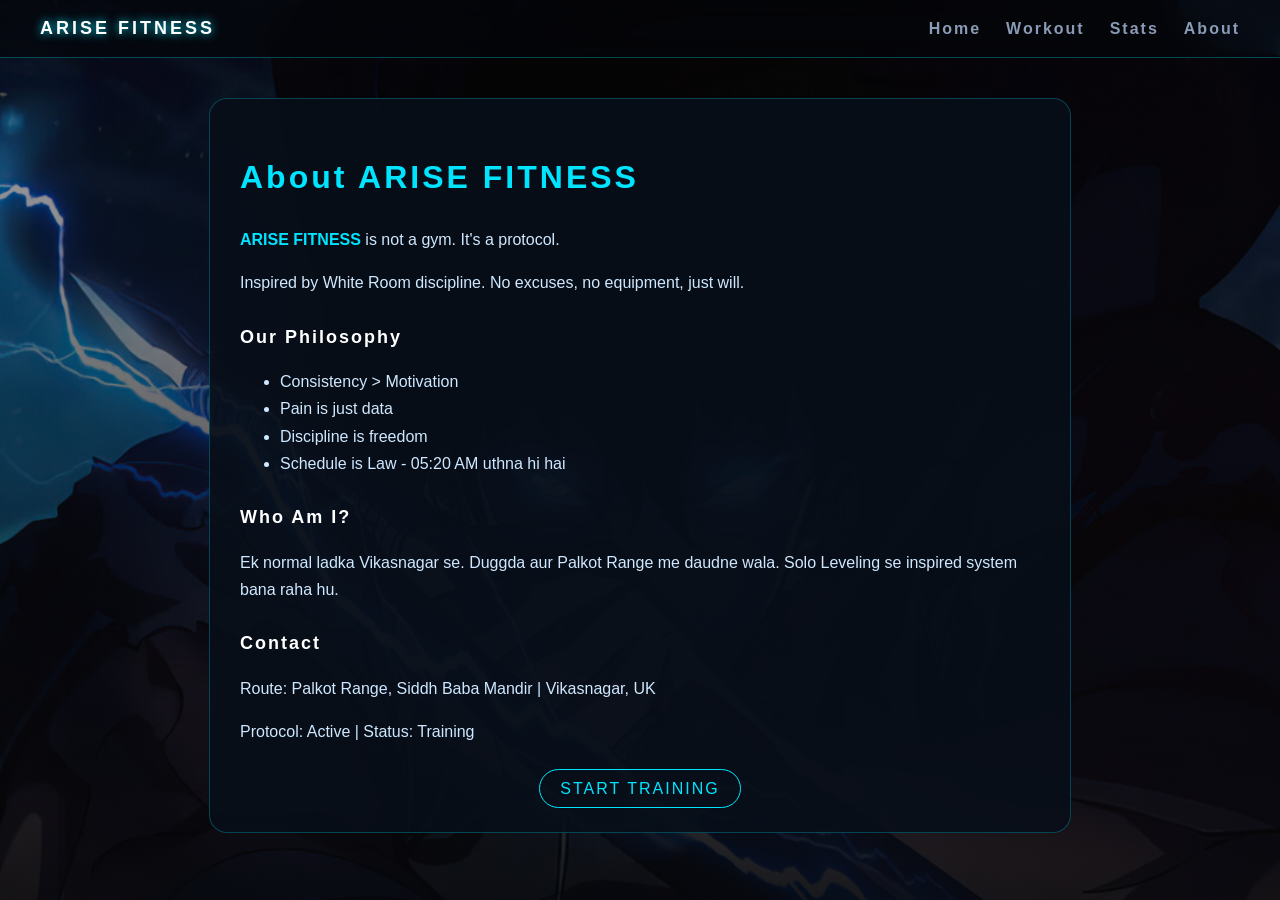
<file: about.html>
<!DOCTYPE html>
<html>
<head>
  <link rel="manifest" href="manifest.json">
<meta name="theme-color" content="#00e5ff">
  <title>About - ARISE FITNESS</title>
  <meta name="viewport" content="width=device-width, initial-scale=1.0">
  <link rel="stylesheet" href="style.css">
  <link rel="manifest" href="manifest.json">
  <meta name="theme-color" content="#00e5ff">
  <style>
    .about-box{max-width:800px;margin:40px auto;padding:30px;background:rgba(8,15,25,0.9);border:1px solid rgba(0,229,255,0.25);border-radius:18px;color:#cfe8ff;line-height:1.7;}
    .about-box h1{color:#00e5ff;letter-spacing:3px;}
    .about-box h2{color:#fff;margin-top:25px;letter-spacing:2px;font-size:18px;}
    .about-box b{color:#00e5ff;}
  </style>
</head>
<body>
<nav>
  <div class="logo">ARISE FITNESS</div>
  <div><a href="index.html">Home</a><a href="workout.html">Workout</a><a href="stats.html">Stats</a><a href="about.html">About</a></div>
</nav>

<div class="about-box">
<h1>About ARISE FITNESS</h1>
<p><b>ARISE FITNESS</b> is not a gym. It's a protocol.</p>
<p>Inspired by White Room discipline. No excuses, no equipment, just will.</p>

<h2>Our Philosophy</h2>
<ul>
  <li>Consistency > Motivation</li>
  <li>Pain is just data</li>
  <li>Discipline is freedom</li>
  <li>Schedule is Law - 05:20 AM uthna hi hai</li>
</ul>

<h2>Who Am I?</h2>
<p>Ek normal ladka Vikasnagar se. Duggda aur Palkot Range me daudne wala. Solo Leveling se inspired system bana raha hu.</p>

<h2>Contact</h2>
<p>Route: Palkot Range, Siddh Baba Mandir | Vikasnagar, UK</p>
<p>Protocol: Active | Status: Training</p>

<div style="margin-top:30px;text-align:center;">
  <a href="workout.html" style="border:1px solid #00e5ff;color:#00e5ff;padding:10px 20px;border-radius:20px;text-decoration:none;letter-spacing:2px;">START TRAINING</a>
</div>
</div>

</body>
</html>
</file>
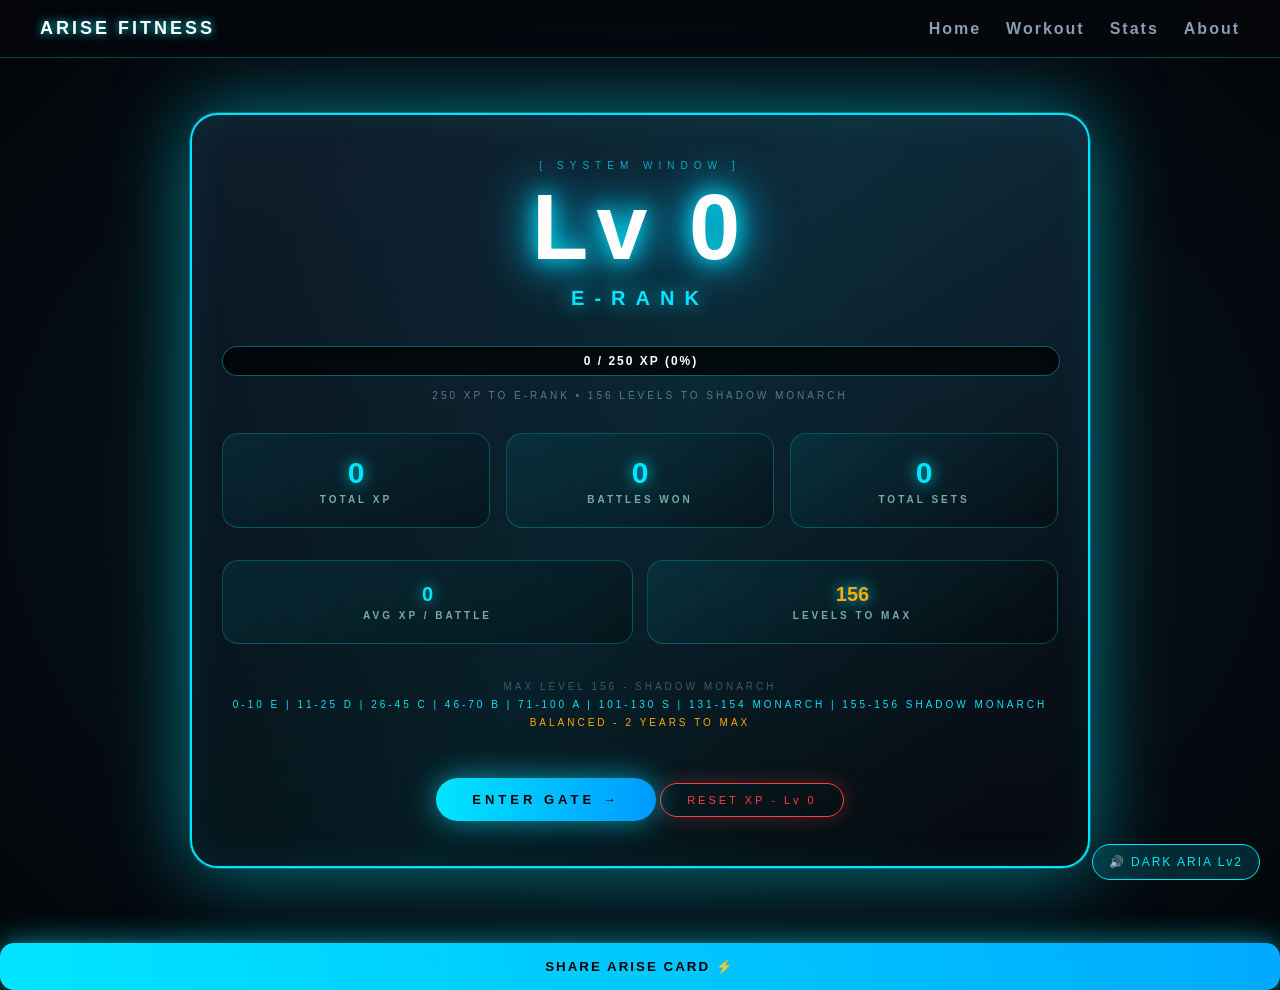
<file: stats.html>
<!DOCTYPE html>
<html>
<head>
<link rel="manifest" href="manifest.json">
<meta name="theme-color" content="#00e5ff">
<title>Stats - SHADOW MONARCH</title>
<meta name="viewport" content="width=device-width, initial-scale=0.80, maximum-scale=1.5">
<link rel="stylesheet" href="style.css">
<style>
html,body{overflow-x:hidden; width:100%;}
@media(max-width:600px){
  nav{padding:10px 12px!important;}
  nav.logo{font-size:16px!important; letter-spacing:2px!important;}
  nav div a{font-size:11px!important; margin-left:8px!important;}
.stats-wrap{margin:20px auto!important; padding:10px!important;}
.level-card{padding:25px 15px!important; border-radius:20px!important;}
.level-num{font-size:52px!important; letter-spacing:4px!important;}
.arise-anime{font-size:60px!important; letter-spacing:10px!important;}
.lvl-anime b{font-size:60px!important;}
}
#music-btn{position:fixed;bottom:20px;right:20px;z-index:99999;background:rgba(0,229,255,0.15);border:1px solid #00e5ff;color:#00e5ff;padding:10px 16px;border-radius:30px;font-size:12px;letter-spacing:2px;cursor:pointer;backdrop-filter:blur(10px);}
body{background:radial-gradient(ellipse at center, #0a1a24 0%, #020508 100%); min-height:100vh;}
.stats-wrap{max-width:900px;margin:40px auto;padding:15px;}
.level-card{background:linear-gradient(180deg, rgba(15,30,45,0.95) 0%, rgba(5,10,15,0.98) 100%);border:2px solid #00e5ff; border-radius:28px; padding:45px 30px; text-align:center;box-shadow:0 0 80px rgba(0,229,255,0.5), inset 0 0 40px rgba(0,229,255,0.08), 0 0 0 1px rgba(0,229,255,0.3);position:relative; overflow:hidden;}
.level-card::before{content:""; position:absolute; top:-50%; left:-50%; width:200%; height:200%;background:linear-gradient(120deg, transparent 30%, rgba(0,229,255,0.08) 50%, transparent 70%);animation:shine 4s infinite;}
@keyframes shine{0%{transform:translateX(-100%) rotate(20deg);}100%{transform:translateX(100%) rotate(20deg);}}
.level-num{font-size:92px;font-weight:900;color:#fff;text-shadow:0 0 20px #00e5ff, 0 0 40px #00e5ff, 0 0 60px #00aaff;letter-spacing:8px;line-height:1;position:relative;z-index:1;}
.rank{color:#00e5ff;letter-spacing:10px;font-size:20px;font-weight:900;margin-top:14px;text-shadow:0 0 20px #00e5ff;position:relative;z-index:1;}
.rank.monarch{color:#ffaa00;text-shadow:0 0 20px #ffaa00, 0 0 40px #ff4400;}
.rank.shadow{color:#a855f7;text-shadow:0 0 20px #a855f7, 0 0 40px #7c3aed; animation:pulse 1.5s infinite;}
@keyframes pulse{0%,100%{opacity:1;}50%{opacity:0.7;}}
.xp-bar{width:100%;height:28px;background:rgba(0,0,0,0.7);border:1px solid rgba(0,229,255,0.4);border-radius:40px;margin:36px 0 14px;overflow:hidden;position:relative;z-index:1;box-shadow:inset 0 2px 10px rgba(0,0,0,0.8);}
.xp-fill{height:100%;background:linear-gradient(90deg,#00e5ff 0%,#0099ff 50%,#00e5ff 100%);background-size:200% 100%;box-shadow:0 0 20px #00e5ff, 0 0 40px rgba(0,229,255,0.5);transition:width 1.5s cubic-bezier(0.4,0,0.2,1);width:0%;animation:flow 2s linear infinite;position:relative;}
@keyframes flow{0%{background-position:0% 0%;}100%{background-position:200% 0%;}}
.xp-fill::after{content:"";position:absolute;top:0;left:0;right:0;bottom:0;background:linear-gradient(90deg,transparent,rgba(255,255,255,0.4),transparent);animation:glint 1.5s infinite;}
@keyframes glint{0%{transform:translateX(-100%);}100%{transform:translateX(100%);}}
.xp-text{position:absolute;inset:0;display:grid;place-items:center;color:#fff;font-size:12px;letter-spacing:2px;font-weight:900;text-shadow:0 1px 4px #000;z-index:2;}
.grid-stats{display:grid;grid-template-columns:repeat(3,1fr);gap:16px;margin-top:32px;position:relative;z-index:1;}
@media(max-width:650px){.grid-stats{grid-template-columns:1fr;}.level-num{font-size:68px;}}
.stat-box{background:linear-gradient(145deg, rgba(0,229,255,0.08), rgba(0,0,0,0.3));border:1px solid rgba(0,229,255,0.25);border-radius:16px;padding:22px;backdrop-filter:blur(10px);transition:0.3s;}
.stat-box:hover{border-color:#00e5ff;box-shadow:0 0 25px rgba(0,229,255,0.3);transform:translateY(-2px);}
.stat-box b{color:#00e5ff;font-size:30px;display:block;text-shadow:0 0 15px #00e5ff;}
.stat-box span{color:#7aa;font-size:10px;letter-spacing:3px;font-weight:700;margin-top:4px;display:block;}
.back-btn{display:inline-block;margin-top:36px;background:linear-gradient(90deg,#00e5ff,#0099ff);color:#000;padding:14px 36px;border-radius:40px;letter-spacing:4px;font-size:13px;font-weight:900;text-decoration:none;box-shadow:0 0 30px rgba(0,229,255,0.6);transition:0.3s;position:relative;z-index:1;}
.back-btn:hover{transform:scale(1.05);box-shadow:0 0 50px rgba(0,229,255,0.8);}
#ANIME_LVL{position:fixed;inset:0;z-index:99999999;background:#000;display:none;overflow:hidden;}
#ANIME_LVL.locked{display:block}
#A_VIDEO{position:absolute;inset:0;width:100%;height:100%;object-fit:cover;z-index:3;background:#000}
#animeCanvas{position:absolute;inset:0;width:100%;height:100%;z-index:4;pointer-events:none;mix-blend-mode:screen;opacity:0.6}
.arise-anime{position:absolute;top:9%;left:50%;transform:translateX(-50%) scale(0);font-size:110px;font-weight:900;letter-spacing:20px;color:#fff;z-index:10;text-shadow:0 0 20px #fff,0 0 60px #00e5ff,0 0 130px #7a00ff;opacity:0;pointer-events:none}
.arise-anime.go{animation:ariseBoom 0.85s cubic-bezier(0.175,0.885,0.32,1.275) forwards}
@keyframes ariseBoom{0%{opacity:0;transform:translateX(-50%) scale(0);filter:blur(40px)}60%{transform:translateX(-50%) scale(1.3)}100%{opacity:1;transform:translateX(-50%) scale(1)}}
.lvl-anime{position:absolute;bottom:6%;left:50%;transform:translateX(-50%) translateY(80px);text-align:center;opacity:0;z-index:20;background:rgba(0,0,0,0.75);padding:18px 45px;border:1px solid #00e5ff;border-radius:20px;backdrop-filter:blur(12px);box-shadow:0 0 50px #00e5ff}
.lvl-anime.go{animation:lvlIn 0.9s cubic-bezier(0.16,1,0.3,1) forwards}
@keyframes lvlIn{to{opacity:1;transform:translateX(-50%) translateY(0)}}
.lvl-anime b{font-size:90px;line-height:0.9;background:linear-gradient(180deg,#fff 0%,#00e5ff 100%);-webkit-background-clip:text;-webkit-text-fill-color:transparent;filter:drop-shadow(0 0 30px #00e5ff);display:block}
.lvl-anime p{letter-spacing:7px;color:#8adfff;font-size:12px;margin-top:10px;text-shadow:0 0 15px #00e5ff}
</style>
</head>
<body>
<audio id="bg-music" src="dark-aria.mp3" loop preload="auto"></audio>
<div id="music-btn">🔊 DARK ARIA Lv2</div>
<nav><div class="logo">ARISE FITNESS</div><div><a href="index.html">Home</a><a href="workout.html">Workout</a><a href="stats.html">Stats</a><a href="about.html">About</a></div></nav>
<div class="stats-wrap">
<div class="level-card">
<div style="color:#00e5ff;font-size:10px;letter-spacing:6px;margin-bottom:10px;opacity:0.7;position:relative;z-index:1;">[ SYSTEM WINDOW ]</div>
<div class="level-num" id="lvlNum">Lv 0</div>
<div class="rank" id="rankName">E-RANK</div>
<div class="xp-bar"><div class="xp-fill" id="xpFill"></div><div class="xp-text" id="xpText">0 / 250 XP</div></div>
<p style="color:#5a7a8a;font-size:10px;letter-spacing:3px;margin:0;position:relative;z-index:1;" id="nextInfo">NEXT LEVEL: 250 XP NEEDED</p>
<div class="grid-stats">
<div class="stat-box"><b id="totalXp">0</b><span>TOTAL XP</span></div>
<div class="stat-box"><b id="totalBattles">0</b><span>BATTLES WON</span></div>
<div class="stat-box"><b id="totalSets">0</b><span>TOTAL SETS</span></div>
</div>
<div style="margin-top:32px;display:grid;grid-template-columns:1fr 1fr;gap:14px;position:relative;z-index:1;">
<div class="stat-box"><b id="avgXp" style="font-size:20px;">0</b><span>AVG XP / BATTLE</span></div>
<div class="stat-box"><b id="toMax" style="font-size:20px;color:#ffaa00;">156</b><span>LEVELS TO MAX</span></div>
</div>
<p style="color:#3a5a6a;margin-top:34px;font-size:10px;letter-spacing:3px;line-height:1.8;position:relative;z-index:1;">
MAX LEVEL 156 - SHADOW MONARCH<br>
<span style="color:#00e5ff;">0-10 E | 11-25 D | 26-45 C | 46-70 B | 71-100 A | 101-130 S | 131-154 MONARCH | 155-156 SHADOW MONARCH</span><br>
<span style="color:#ffaa00;">BALANCED - 2 YEARS TO MAX</span>
</p>
<a href="workout.html" class="back-btn">ENTER GATE →</a>
<a onclick="resetXP()" style="margin-top:15px; display:inline-block; border:1px solid #ff3b3b; color:#ff3b3b; padding:10px 26px; border-radius:30px; letter-spacing:3px; font-size:11px; text-decoration:none; cursor:pointer; box-shadow:0 0 20px rgba(255,59,59,0.3);">RESET XP - Lv 0</a>
</div>
</div>
<button id="shareBtn" style="width:100%;margin-top:20px;background:linear-gradient(90deg,#00e5ff,#00aaff);color:#000;padding:16px;border-radius:14px;font-weight:900;letter-spacing:2px;border:none;cursor:pointer;box-shadow:0 0 30px rgba(0,229,255,0.6)">SHARE ARISE CARD ⚡</button>
<canvas id="shareCanvas" width="1080" height="1350" style="display:none"></canvas>
<div id="ANIME_LVL">
  <video id="A_VIDEO" playsinline preload="auto" src="VID-20260903-WA6382.mp4"></video>
  <canvas id="animeCanvas"></canvas>
  <div class="arise-anime" id="A_ANIME">ARISE</div>
  <div class="lvl-anime" id="A_LVL"><p>SHADOW EXTRACTION SUCCESS</p><b id="A_NUM">99</b><p id="A_RANK">LEVEL UP</p></div>
</div>
<audio id="animeSfx" src="arise.mp3" preload="auto"></audio>
<script>
const bgMusic=document.getElementById('bg-music'); const musicBtn=document.getElementById('music-btn');
bgMusic.volume=0.25; let savedTime=localStorage.getItem('aria-time'); if(savedTime) bgMusic.currentTime=parseFloat(savedTime);
let wasPlaying=localStorage.getItem('aria-playing')==='true';
function playMusic(){bgMusic.play().then(()=>{musicBtn.innerHTML="🔊 DARK ARIA Lv2";localStorage.setItem('aria-playing','true');}).catch(()=>{});}
setInterval(()=>{if(!bgMusic.paused)localStorage.setItem('aria-time',bgMusic.currentTime);},800);
if(wasPlaying) playMusic();
document.addEventListener('click',function firstClick(){playMusic();document.removeEventListener('click',firstClick);},{once:true});
musicBtn.onclick=(e)=>{e.stopPropagation(); if(bgMusic.paused){bgMusic.play();musicBtn.innerHTML="🔊 DARK ARIA Lv2";localStorage.setItem('aria-playing','true');}else{bgMusic.pause();musicBtn.innerHTML="🔇 PAUSED";localStorage.setItem('aria-playing','false');}};
function resetXP(){ if(confirm("Sach me XP zero karna hai?")){ localStorage.setItem('ARISE_TOTAL_XP','0'); localStorage.setItem('ARISE_LEVEL','0'); localStorage.setItem('ARISE_SETS','0'); localStorage.setItem('ARISE_BATTLES','0'); localStorage.removeItem('LAST_SHOWN_LVL'); location.reload(); } }

// --- BALANCED 2 YEARS TO MAX ---
function getXPForLevel(lvl){
  if(lvl<=1) return 250;
  return 200 + (lvl * 50);
}

function getRank(lvl){ if(lvl<=10)return["E-RANK",""]; if(lvl<=25)return["D-RANK",""]; if(lvl<=45)return["C-RANK",""]; if(lvl<=70)return["B-RANK",""]; if(lvl<=100)return["A-RANK",""]; if(lvl<=130)return["S-RANK",""]; if(lvl<=154)return["MONARCH","monarch"]; return["SHADOW MONARCH","shadow"]; }
let xp=parseInt(localStorage.getItem('ARISE_TOTAL_XP')||'0'); let battles=parseInt(localStorage.getItem('ARISE_BATTLES')||'0'); let sets=parseInt(localStorage.getItem('ARISE_SETS')||'0');
let tempXp=xp; let calcLvl=0; while(calcLvl<156){let need=getXPForLevel(calcLvl+1); if(tempXp>=need){tempXp-=need;calcLvl++;}else break;}
localStorage.setItem('ARISE_LEVEL',calcLvl); let rankInfo=getRank(calcLvl);
document.getElementById('lvlNum').innerText="Lv "+calcLvl; document.getElementById('rankName').innerText=rankInfo[0]; document.getElementById('rankName').className="rank "+rankInfo[1];
document.getElementById('totalXp').innerText=xp.toLocaleString(); document.getElementById('totalBattles').innerText=battles; document.getElementById('totalSets').innerText=sets;
document.getElementById('avgXp').innerText=battles?Math.floor(xp/battles):0; document.getElementById('toMax').innerText=(156-calcLvl);
let nextNeed=getXPForLevel(calcLvl+1);
if(calcLvl>=156){ document.getElementById('xpFill').style.width="100%"; document.getElementById('xpText').innerText="MAXIMUM - YOU ARE SHADOW MONARCH"; document.getElementById('nextInfo').innerText="☠️ SYSTEM: YOU HAVE TRANSCENDED ☠️"; }
else{ let perc=Math.floor((tempXp/nextNeed)*100); setTimeout(()=>{document.getElementById('xpFill').style.width=perc+"%";},300); document.getElementById('xpText').innerText=tempXp+" / "+nextNeed+" XP ("+perc+"%)"; let nextRank=getRank(calcLvl+1)[0]; document.getElementById('nextInfo').innerText=(nextNeed-tempXp)+" XP TO "+nextRank+" • "+(156-calcLvl)+" LEVELS TO SHADOW MONARCH"; }
document.getElementById('shareBtn').onclick = ()=>{ let lvl = localStorage.getItem('ARISE_LEVEL')||'0'; let xp = localStorage.getItem('ARISE_TOTAL_XP')||'0'; let battles = localStorage.getItem('ARISE_BATTLES')||'0'; let canvas = document.getElementById('shareCanvas'); let ctx = canvas.getContext('2d'); let grad = ctx.createLinearGradient(0,0,0,1350); grad.addColorStop(0,'#020a14'); grad.addColorStop(1,'#001a33'); ctx.fillStyle=grad; ctx.fillRect(0,0,1080,1350); ctx.strokeStyle='#00e5ff'; ctx.lineWidth=12; ctx.shadowBlur=30; ctx.shadowColor='#00e5ff'; ctx.strokeRect(20,20,1040,1310); ctx.shadowBlur=0; ctx.fillStyle='#fff'; ctx.font='900 80px sans-serif'; ctx.textAlign='center'; ctx.fillText('ARISE FITNESS',540,200); ctx.fillStyle='#00e5ff'; ctx.font='700 30px sans-serif'; ctx.fillText('SHADOW MONARCH',540,260); ctx.fillStyle='#fff'; ctx.font='900 180px sans-serif'; ctx.fillText('Lv.'+lvl,540,550); ctx.fillStyle='#8ab'; ctx.font='600 40px sans-serif'; ctx.fillText(xp+' TOTAL XP • '+battles+' BATTLES',540,650); ctx.fillStyle='rgba(0,229,255,0.1)'; ctx.fillRect(100,750,880,200); ctx.strokeStyle='rgba(0,229,255,0.3)'; ctx.strokeRect(100,750,880,200); ctx.fillStyle='#00e5ff'; ctx.font='800 28px sans-serif'; ctx.textAlign='left'; ctx.fillText('SYSTEM: YOU HAVE LEVELED UP',140,810); ctx.fillStyle='#e0efff'; ctx.font='400 24px sans-serif'; ctx.fillText('"The weak stay weak. The strong ARISE."',140,870); ctx.textAlign='center'; ctx.fillStyle='#5a7a8a'; ctx.font='400 22px sans-serif'; ctx.fillText('arise.isroot.in',540,1250); let link = document.createElement('a'); link.download = `ARISE-Lv${lvl}.png`; link.href = canvas.toDataURL(); link.click(); };
const animeCanvas = document.getElementById('animeCanvas'); const animeCtx = animeCanvas.getContext('2d');
function animeResize(){ animeCanvas.width=innerWidth; animeCanvas.height=innerHeight; } animeResize(); addEventListener('resize',animeResize);
let particles=[];
function spawnAura(x,y,n=50){ for(let i=0;i<n;i++){ particles.push({x,y,vx:(Math.random()-0.5)*10,vy:(Math.random()-0.5)*10-1,life:1,dec:0.012+Math.random()*0.02,r:2+Math.random()*5,color:Math.random()>0.5?'#ff2a5a':'#00e5ff'}); } }
(function animeLoop(){ animeCtx.fillStyle='rgba(0,0,0,0.22)'; animeCtx.fillRect(0,0,animeCanvas.width,animeCanvas.height); particles.forEach(p=>{ p.x+=p.vx; p.y+=p.vy; p.vy+=0.05; p.life-=p.dec; animeCtx.globalAlpha=p.life; animeCtx.fillStyle=p.color; animeCtx.shadowBlur=25; animeCtx.shadowColor=p.color; animeCtx.beginPath(); animeCtx.arc(p.x,p.y,p.r,0,Math.PI*2); animeCtx.fill(); }); particles=particles.filter(p=>p.life>0); requestAnimationFrame(animeLoop); })();
function ANIME_LEVELUP(lvl){
  const root=document.getElementById('ANIME_LVL');
  const video=document.getElementById('A_VIDEO');
  const ariseText=document.getElementById('A_ANIME');
  const lvlBox=document.getElementById('A_LVL');
  const numEl=document.getElementById('A_NUM');
  const rankEl=document.getElementById('A_RANK');
  let prevLvl = parseInt(lvl)-1; if(prevLvl<0) prevLvl=0;
  numEl.innerText = lvl;
  rankEl.innerText = `LEVEL UP - Lv ${prevLvl} → Lv ${lvl} [${getRank(lvl)[0]}]`;
  root.classList.add('locked');
  document.body.style.overflow='hidden';
  ariseText.className='arise-anime';
  lvlBox.className='lvl-anime';
  try{ bgMusic.pause(); }catch(e){}
  try{ let sfx=document.getElementById('animeSfx'); sfx.currentTime=0; sfx.volume=1; sfx.play(); }catch(e){}
  video.currentTime=0;
  video.muted=false;
  video.volume=1;
  video.play().catch(()=>{ video.muted=true; video.play(); });
  setTimeout(()=>{ ariseText.classList.add('go'); spawnAura(innerWidth/2, innerHeight*0.4, 100); if(navigator.vibrate) navigator.vibrate([150,60,300]); },400);
  video.onended = ()=>{
    ariseText.style.display='none';
    lvlBox.classList.add('go');
    spawnAura(innerWidth/2, innerHeight*0.7, 200);
    if(navigator.vibrate) navigator.vibrate([200,100,200,100,400]);
    setTimeout(()=>{
      root.style.transition='1s ease';
      root.style.opacity='0';
      setTimeout(()=>{
        root.classList.remove('locked');
        root.style.opacity='';
        root.style.transition='';
        ariseText.style.display='';
        document.body.style.overflow='';
        try{ if(localStorage.getItem('aria-playing')==='true') bgMusic.play(); }catch(e){}
      },1000);
    },3500);
  };
}
let L=localStorage.getItem('LAST_SHOWN_LVL')||0, C=localStorage.getItem('ARISE_LEVEL')||0; if(+C>+L && +C>0){ setTimeout(()=>ANIME_LEVELUP(C),600); localStorage.setItem('LAST_SHOWN_LVL',C); }
</script>
</body>
</html>
</file>
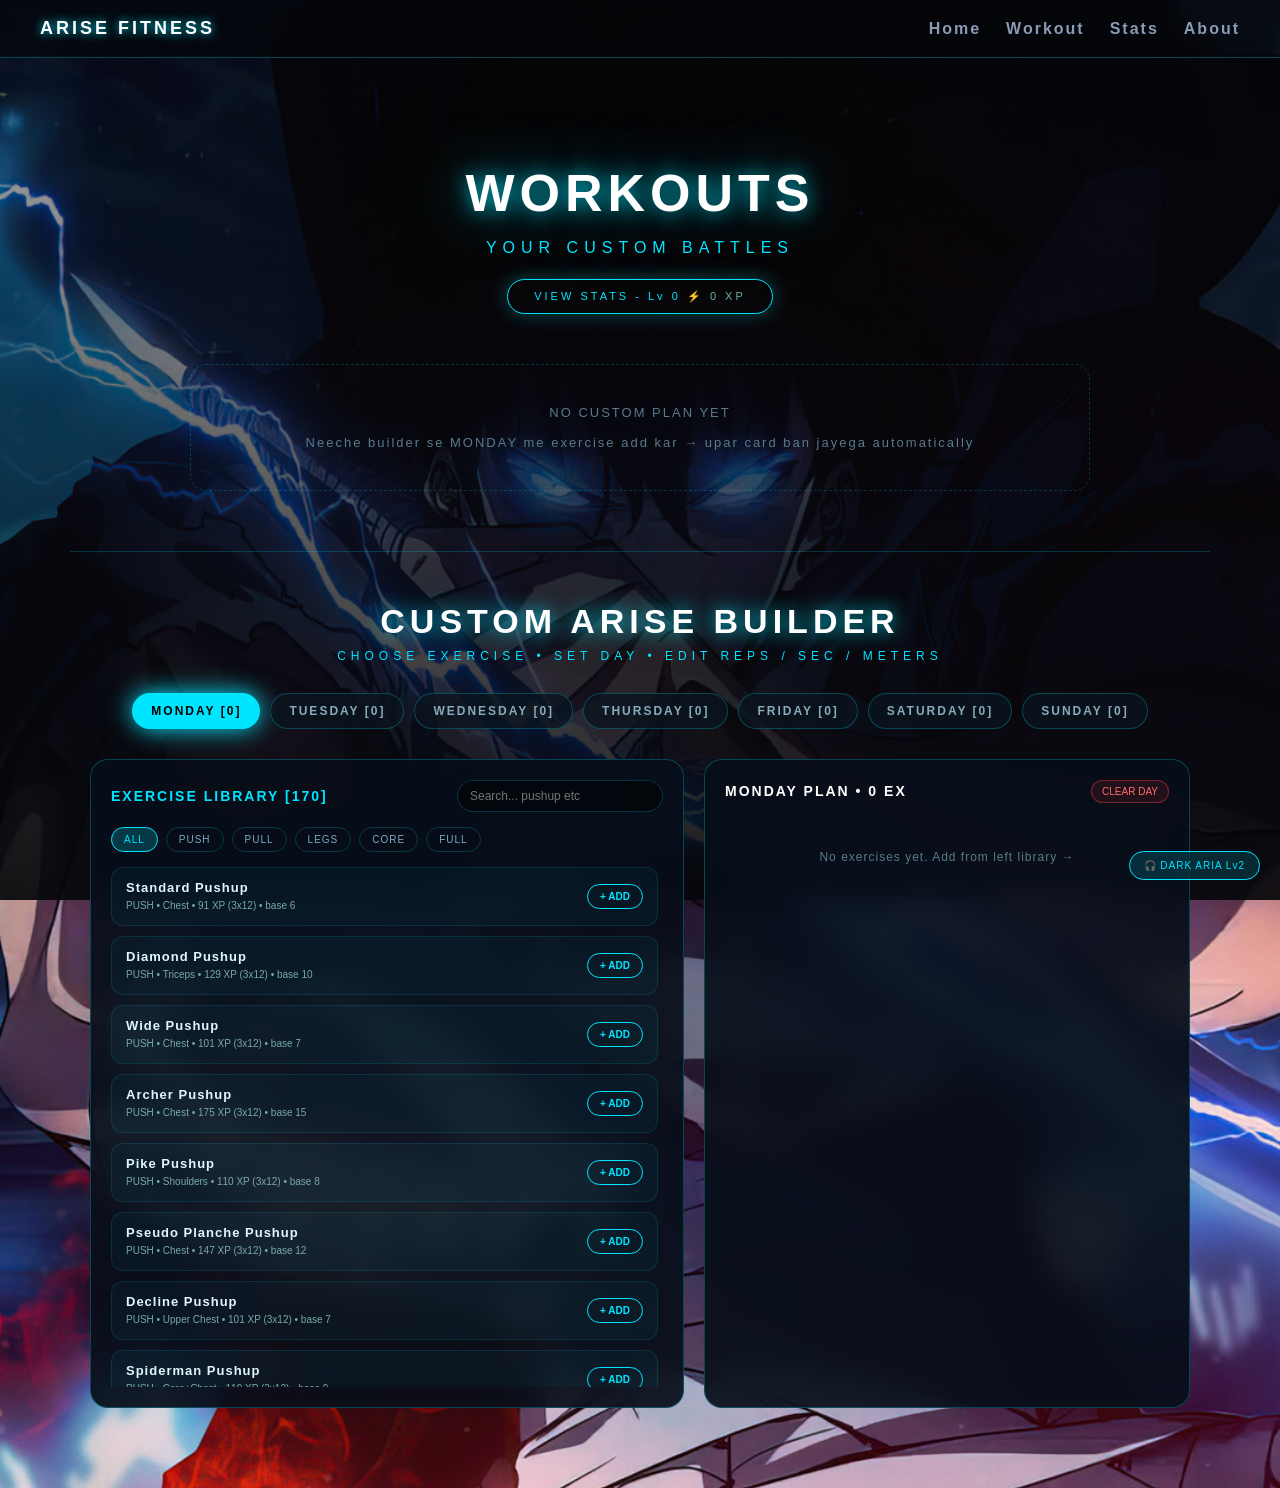
<file: workout.html>
<!DOCTYPE html>
<html>
<head>
<link rel="manifest" href="manifest.json">
<meta name="theme-color" content="#00e5ff">
<title>Workouts - ARISE FITNESS</title>
<meta name="viewport" content="width=device-width, initial-scale=0.80, maximum-scale=1.5">
<link rel="stylesheet" href="style.css">
<style>
html,body{overflow-x:hidden; width:100%;}
@media(max-width:600px){
 .hero{padding:50px 15px 10px!important;}
 .hero h1{font-size:36px!important; letter-spacing:3px!important;}
  nav{padding:10px 12px!important;}
  nav.logo{font-size:16px!important; letter-spacing:2px!important;}
  nav div a{font-size:12px!important; margin-left:10px!important;}
 .workout-card{padding:25px 18px!important;}
 .workout-card h3{font-size:18px!important;}
}
.workout-container{max-width:900px;margin:40px auto;padding:0 20px; display:grid; gap:22px;}
.workout-card{ background: linear-gradient(145deg, rgba(10,20,30,0.9), rgba(5,7,10,0.8)); border: 1px solid rgba(0,229,255,0.3); backdrop-filter: blur(15px); padding: 35px 30px; border-radius: 16px; cursor: pointer; transition: all 0.4s ease; position: relative; overflow: hidden; }
.workout-card::before{content:"";position:absolute;top:0;left:-100%;width:100%;height:100%;background:linear-gradient(90deg,transparent,rgba(0,229,255,0.2),transparent);transition:0.6s;}
.workout-card:hover::before{left:100%;}
.workout-card:hover{border-color:#00e5ff;box-shadow:0 0 40px rgba(0,229,255,0.5);transform:translateY(-8px);}
.workout-card h3{color:#00e5ff;margin:0 0 10px 0;letter-spacing:2px;font-size:22px;font-weight:900;}
.workout-card p{color:#a0b8d0;margin:0;font-size:15px;}
.workout-card.ex-count{color:#00e5ff; font-size:11px; letter-spacing:3px; margin-top:10px; font-weight:800;}
#portal-overlay{position:fixed;inset:0;background:rgba(0,0,0,0.88);backdrop-filter:blur(25px);-webkit-backdrop-filter:blur(25px);display:none;justify-content:center;align-items:center;z-index:9999;padding:20px;overflow:hidden;}
#portal-overlay.active{display:flex;}
.portal{position:absolute;width:130vmax;height:130vmax;max-width:1200px;max-height:1200px;border-radius:50%;animation:openGate 2.5s ease-out forwards;display:grid;place-items:center;}
.portal::before{content:"";position:absolute;inset:0;background:conic-gradient(from 0deg,#00e5ff 0%,#ffffff 15%,#0088ff 25%,#00e5ff 40%,#ffffff 55%,#00aaff 70%,#00e5ff 85%,#fff 100%);border-radius:50%;filter:blur(8px) brightness(1.5);animation:swirlSpin 0.35s linear infinite;}
.portal::after{content:"";position:absolute;inset:18%;background:radial-gradient(circle,#ffffff 0%,#c9f7ff 20%,#00d0ff 45%,#002a44 75%);border-radius:50%;box-shadow:0 0 100px #00e5ff,0 0 200px #00aaff,inset 0 0 60px #fff;animation:corePulse 0.4s ease-in-out infinite alternate;}
.portal-ring{position:absolute;border-radius:50%;border:4px solid rgba(0,229,255,0.9);box-shadow:0 0 40px #00e5ff,inset 0 0 40px #00e5ff;}
.portal-ring:nth-child(1){inset:8%;animation:swirlSpin 0.6s linear infinite reverse;}
.portal-ring:nth-child(2){inset:-3%;border-color:rgba(0,229,255,0.4);border-style:dashed;border-width:3px;animation:swirlSpin 1.2s linear infinite;}
@keyframes swirlSpin{to{transform:rotate(360deg);}}
@keyframes corePulse{from{transform:scale(0.9);}to{transform:scale(1.1);}}
@keyframes openGate{0%{transform:scale(0);opacity:0;filter:blur(50px);}20%{opacity:1;filter:blur(0);}50%{transform:scale(1.1);opacity:1;}80%{transform:scale(1.1);opacity:1;}100%{transform:scale(1.5);opacity:0;filter:blur(40px);}}
@keyframes cardArise{0%{opacity:0;transform:scale(0.6) translateY(80px);filter:blur(20px);}100%{opacity:1;transform:scale(1) translateY(0);filter:blur(0);}}
#workout-detail{position:relative;z-index:10;background:rgba(8,15,25,0.98);border:2px solid #00e5ff;padding:0;border-radius:24px;width:100%;max-width:620px;box-shadow:0 0 120px rgba(0,229,255,0.7),inset 0 0 30px rgba(0,229,255,0.1);opacity:0;overflow:hidden;}
#portal-overlay.active #workout-detail{animation:cardArise 0.7s 2.2s forwards;}
.detail-header{background:linear-gradient(90deg,rgba(0,229,255,0.15),transparent);padding:35px 35px 20px;border-bottom:1px solid rgba(0,229,255,0.2);position:relative;}
#close-portal{position:absolute;top:18px;right:22px;color:#00e5ff;font-size:32px;cursor:pointer;width:40px;height:40px;display:grid;place-items:center;border-radius:50%;transition:0.3s;}
#close-portal:hover{background:rgba(0,229,255,0.2);transform:rotate(90deg);}
#detail-title{color:#fff;font-size:30px!important;font-weight:900;letter-spacing:2px;margin:0;text-shadow:0 0 20px #00e5ff;}
#detail-desc{color:#00e5ff;font-size:13px;letter-spacing:4px;margin-top:8px;font-weight:700;}
.detail-body{padding:30px 35px;}
#detail-list{padding:0;margin:0;list-style:none;}
#detail-list li{color:#e0efff;font-size:16px!important;padding:14px 15px;background:rgba(0,229,255,0.05);border:1px solid rgba(0,229,255,0.15);border-radius:12px;margin-bottom:12px;display:flex;justify-content:space-between;align-items:center;}
#detail-list li::before{content:"▸";color:#00e5ff;font-weight:900;margin-right:10px;}
.btn-battle{display:block;width:100%;text-align:center;margin-top:25px;background:linear-gradient(90deg,#00e5ff,#00aaff);color:#000;padding:18px!important;border-radius:14px;font-weight:900;font-size:18px!important;text-decoration:none;letter-spacing:2px;box-shadow:0 0 30px rgba(0,229,255,0.6);transition:0.3s;}
.btn-battle:hover{transform:scale(1.02);box-shadow:0 0 50px rgba(0,229,255,0.9);}
#music-btn{position:fixed;bottom:20px;right:20px;z-index:10000;background:rgba(0,229,255,0.15);border:1px solid #00e5ff;color:#00e5ff;padding:8px 14px;border-radius:30px;font-size:10px;letter-spacing:1px;cursor:pointer;backdrop-filter:blur(10px);}
.builder-wrap{max-width:1100px;margin:60px auto 80px;padding:0 20px;border-top:1px solid rgba(0,229,255,0.2);padding-top:50px;}
.builder-title{text-align:center;color:#fff;font-size:34px;font-weight:900;letter-spacing:5px;text-shadow:0 0 20px #00e5ff;margin:0;}
.builder-sub{text-align:center;color:#00e5ff;letter-spacing:5px;font-size:12px;margin-top:8px;}
.day-tabs{display:flex;gap:10px;flex-wrap:wrap;justify-content:center;margin:30px 0;}
.day-tab{background:rgba(10,20,30,0.8);border:1px solid rgba(0,229,255,0.25);color:#8ab;padding:10px 18px;border-radius:30px;cursor:pointer;letter-spacing:2px;font-size:12px;font-weight:800;transition:0.3s;}
.day-tab.active{background:#00e5ff;color:#000;box-shadow:0 0 25px #00e5ff;}
.builder-grid{display:grid;grid-template-columns:1.1fr 0.9fr;gap:20px;}
@media(max-width:800px){.builder-grid{grid-template-columns:1fr;}}
.lib-box,.plan-box{background:rgba(8,15,25,0.92);border:1px solid rgba(0,229,255,0.25);border-radius:18px;padding:20px;backdrop-filter:blur(15px);}
.lib-head{display:flex;justify-content:space-between;align-items:center;margin-bottom:15px;flex-wrap:wrap;gap:10px;}
.lib-head h3{color:#00e5ff;margin:0;letter-spacing:2px;font-size:14px;}
.search{background:rgba(0,0,0,0.5);border:1px solid rgba(0,229,255,0.2);color:#fff;padding:8px 12px;border-radius:20px;outline:none;font-size:12px;width:180px;}
.cat-filters{display:flex;gap:8px;flex-wrap:wrap;margin-bottom:15px;}
.cat-btn{padding:6px 12px;border-radius:20px;border:1px solid rgba(0,229,255,0.2);background:transparent;color:#7fa9c0;font-size:10px;cursor:pointer;letter-spacing:1px;}
.cat-btn.active{background:rgba(0,229,255,0.2);color:#00e5ff;border-color:#00e5ff;}
.ex-list{max-height:520px;overflow-y:auto;display:grid;gap:10px;padding-right:5px;}
.ex-item{background:rgba(0,229,255,0.04);border:1px solid rgba(0,229,255,0.12);border-radius:12px;padding:12px 14px;display:flex;justify-content:space-between;align-items:center;}
.ex-item b{color:#e0f7ff;font-size:13px;letter-spacing:1px;display:block;}
.ex-item span{color:#7aa;font-size:10px;}
.add-btn{background:transparent;border:1px solid #00e5ff;color:#00e5ff;padding:6px 12px;border-radius:20px;cursor:pointer;font-size:10px;font-weight:800;transition:0.3s;}
.add-btn:hover{background:#00e5ff;color:#000;box-shadow:0 0 15px #00e5ff;}
.plan-head{display:flex;justify-content:space-between;align-items:center;margin-bottom:15px;}
.plan-head h3{color:#fff;margin:0;letter-spacing:2px;font-size:14px;}
.clear-btn{background:rgba(255,60,60,0.1);border:1px solid rgba(255,60,60,0.4);color:#ff6b6b;padding:5px 10px;border-radius:20px;font-size:10px;cursor:pointer;}
.plan-list{display:grid;gap:10px;}
.plan-item{background:linear-gradient(90deg,rgba(0,229,255,0.08),transparent);border:1px solid rgba(0,229,255,0.2);border-radius:12px;padding:12px;display:grid;grid-template-columns:1fr auto;gap:10px;align-items:center;}
.plan-item b{color:#fff;font-size:13px;}
.plan-controls{display:flex;gap:8px;align-items:center;margin-top:6px;flex-wrap:wrap;}
.plan-controls input{width:65px;background:#000;border:1px solid rgba(0,229,255,0.3);color:#00e5ff;padding:5px;border-radius:8px;text-align:center;font-weight:800;font-size:12px;}
.plan-controls label{font-size:9px;color:#7aa;letter-spacing:1px;}
.del-btn{background:transparent;border:none;color:#ff5a5a;cursor:pointer;font-size:18px;}
.save-msg{text-align:center;margin-top:15px;color:#00ff88;font-size:11px;letter-spacing:2px;opacity:0;transition:0.5s;}
.save-msg.show{opacity:1;}
.empty-msg{text-align:center; color:#5a7a8a; padding:40px 20px; border:1px dashed rgba(0,229,255,0.2); border-radius:16px; letter-spacing:2px; font-size:13px;}
#detail-intro{transition:0.5s}
#battle-active{display:none; padding:30px 35px; animation:slideBattle.5s ease}
#battle-active.active{display:block}
@keyframes slideBattle{from{transform:translateX(100%); opacity:0} to{transform:translateX(0); opacity:1}}
@keyframes slideLeft{from{transform:translateX(0); opacity:1} to{transform:translateX(-100%); opacity:0}}
.q-top{color:#00e5ff; font-size:10px; letter-spacing:4px}
.q-name{color:#fff; font-size:26px; font-weight:900; margin:10px 0 6px; line-height:1.2}
.q-meta{color:#5a7a8a; font-size:12px; letter-spacing:2px}
.timer-box{text-align:center; margin:35px 0 20px}
.timer-main{font-size:72px; font-weight:900; color:#00e5ff; text-shadow:0 0 30px #00e5ff}
.timer-label{color:#6b7280; font-size:11px; letter-spacing:3px; margin-top:6px}
.rest-ctrl{display:flex; gap:8px; justify-content:center; margin:18px 0}
.rest-ctrl button{background:rgba(10,20,30,0.8); border:1px solid rgba(0,229,255,0.25); color:#8ab; padding:8px 14px; border-radius:20px; font-size:11px; cursor:pointer}
.rest-ctrl button.active{background:#00e5ff; color:#000; box-shadow:0 0 15px #00e5ff}
.btn-complete{width:100%; background:linear-gradient(90deg,#22ff88,#00e5ff); color:#000; padding:18px; border:none; border-radius:14px; font-weight:900; font-size:16px; letter-spacing:2px; cursor:pointer; box-shadow:0 0 25px rgba(0,229,255,0.5)}
.btn-skip{width:100%; background:transparent; border:none; color:#5a7a8a; margin-top:10px; letter-spacing:2px; font-size:11px; cursor:pointer}
.progress-bar{height:4px; background:rgba(0,229,255,0.15); border-radius:10px; overflow:hidden; margin:15px 0}
.progress-fill{height:100%; background:linear-gradient(90deg,#00e5ff,#22ff88); width:0%; transition:width 0.4s}
.overload-btn{background:linear-gradient(90deg,#00e5ff,#22ff88);border:none;color:#000;padding:6px 12px;border-radius:20px;font-size:9px;font-weight:900;letter-spacing:1px;cursor:pointer;box-shadow:0 0 15px rgba(0,229,255,0.4);transition:0.2s;margin-left:5px;}
.overload-btn:hover{transform:scale(1.08);box-shadow:0 0 25px #00e5ff;}
.overload-wrap{display:flex;align-items:center;gap:5px;margin-top:8px;}
</style>
</head>
<body>
<audio id="bg-music" src="dark-aria.mp3" loop preload="auto"></audio>
<audio id="arise-sfx" src="arise.mp3" preload="auto"></audio>
<audio id="rest-bell" src="rest-bell.mp3" preload="auto"></audio>
<div id="music-btn">🎧 DARK ARIA Lv2</div>
<nav><div class="logo">ARISE FITNESS</div><div><a href="index.html">Home</a><a href="workout.html">Workout</a><a href="stats.html">Stats</a><a href="about.html">About</a></div></nav>
<div class="hero" style="padding: 70px 20px 10px;">
<h1 style="font-size: clamp(32px, 9vw, 52px); letter-spacing: 5px;">WORKOUTS</h1>
<p style="letter-spacing: 6px; color: #00e5ff;">YOUR CUSTOM BATTLES</p>
<div style="text-align:center; margin-top:22px;">
<a href="stats.html" style="display:inline-block; border:1px solid #00e5ff; color:#00e5ff; padding:10px 26px; border-radius:30px; letter-spacing:3px; font-size:11px; text-decoration:none; box-shadow:0 0 20px rgba(0,229,255,0.3);">VIEW STATS - Lv <span id="miniLvl">0</span> ⚡ <span id="miniXp" style="color:#7aa;">0 XP</span></a>
</div>
</div>
<div class="workout-container" id="topCards"></div>
<div class="builder-wrap">
<h2 class="builder-title">CUSTOM ARISE BUILDER</h2>
<p class="builder-sub">CHOOSE EXERCISE • SET DAY • EDIT REPS / SEC / METERS</p>
<div class="day-tabs" id="dayTabs"></div>
<div class="builder-grid">
<div class="lib-box">
<div class="lib-head"><h3 id="libCount">EXERCISE LIBRARY</h3><input id="searchEx" class="search" placeholder="Search... pushup etc"></div>
<div class="cat-filters" id="catFilters"></div>
<div class="ex-list" id="exList"></div>
</div>
<div class="plan-box">
<div class="plan-head"><h3 id="planTitle">MONDAY PLAN</h3><button class="clear-btn" onclick="clearDay()">CLEAR DAY</button></div>
<div class="plan-list" id="planList"></div>
<div class="save-msg" id="saveMsg">SAVED TO SHADOW VAULT ✓</div>
</div>
</div>
</div>
<div id="portal-overlay">
<div class="portal"><div class="portal-ring"></div><div class="portal-ring"></div></div>
<div id="workout-detail">
<div class="detail-header"><span id="close-portal">&times;</span><h2 id="detail-title"></h2><p id="detail-desc"></p></div>
<div id="detail-intro" class="detail-body">
<ul id="detail-list"></ul>
<a href="#" class="btn-battle" id="battleBtn">START BATTLE ⚔️</a>
</div>
<div id="battle-active">
<div class="q-top" id="qTop"></div>
<div class="q-name" id="qName"></div>
<div class="q-meta" id="qMeta"></div>
<div class="progress-bar"><div class="progress-fill" id="progressFill"></div></div>
<div class="timer-box">
<div class="timer-main" id="mainTimer">00:00</div>
<div class="timer-label" id="timerLabel">PERFORMING</div>
</div>
<div class="rest-ctrl" id="restCtrl" style="display:none">
<button onclick="setRestTime(30)" id="r30">30s</button>
<button onclick="setRestTime(60)" id="r60" class="active">60s</button>
<button onclick="setRestTime(90)" id="r90">90s</button>
<button onclick="setRestTime(120)" id="r120">120s</button>
</div>
<button class="btn-complete" id="completeBtn" onclick="completeSet()">COMPLETE SET ✓</button>
<button class="btn-skip" id="skipBtn" onclick="skipRest()" style="display:none">SKIP REST →</button>
</div>
</div>
</div>
<script>
const bgMusic = document.getElementById('bg-music');
const ariseSfx = document.getElementById('arise-sfx');
const restBell = document.getElementById('rest-bell');
const musicBtn = document.getElementById('music-btn');
bgMusic.volume = 0.25; ariseSfx.volume = 0.9; restBell.volume = 1.0;
let savedTime = localStorage.getItem('aria-time');
if(savedTime) bgMusic.currentTime = parseFloat(savedTime);
let wasPlaying = localStorage.getItem('aria-playing') === 'true';
function playMusic(){ bgMusic.play().then(()=>{ musicBtn.innerHTML="🔊 DARK ARIA Lv2"; localStorage.setItem('aria-playing','true'); }).catch(()=>{}); }
setInterval(()=>{ if(!bgMusic.paused) localStorage.setItem('aria-time', bgMusic.currentTime); }, 800);
if(wasPlaying) playMusic();
document.addEventListener('click', function firstClick(){ playMusic(); document.removeEventListener('click', firstClick); }, {once:true});
musicBtn.onclick = (e)=>{ e.stopPropagation(); if(bgMusic.paused){ bgMusic.play(); musicBtn.innerHTML="🔊 DARK ARIA Lv2"; localStorage.setItem('aria-playing','true'); } else { bgMusic.pause(); musicBtn.innerHTML="🔇 PAUSED"; localStorage.setItem('aria-playing','false'); } };
const SEC_ONLY = ["Plank Hold","Side Plank","Hollow Body Hold","Superman Hold","L-Sit Hold","Wall Sit","Shadow Boxing"];
const METER_ONLY = ["Running"];
const DAYS = ["MONDAY","TUESDAY","WEDNESDAY","THURSDAY","FRIDAY","SATURDAY","SUNDAY"];
const CATS = ["ALL","PUSH","PULL","LEGS","CORE","FULL"];
const LIB = [
{n:"Standard Pushup",c:"PUSH",m:"Chest"}, {n:"Diamond Pushup",c:"PUSH",m:"Triceps"}, {n:"Wide Pushup",c:"PUSH",m:"Chest"},
{n:"Archer Pushup",c:"PUSH",m:"Chest"}, {n:"Pike Pushup",c:"PUSH",m:"Shoulders"}, {n:"Pseudo Planche Pushup",c:"PUSH",m:"Chest"},
{n:"Decline Pushup",c:"PUSH",m:"Upper Chest"}, {n:"Spiderman Pushup",c:"PUSH",m:"Core+Chest"},{n:"Dips",c:"PUSH",m:"Chest & Triceps"},
{n:"Tricep Dips (Chair)",c:"PUSH",m:"Triceps"}, {n:"Handstand Pushup Neg",c:"PUSH",m:"Shoulders"},
{n:"Pullup",c:"PULL",m:"Lats"}, {n:"Chinup",c:"PULL",m:"Biceps"}, {n:"Wide Pullup",c:"PULL",m:"Back"},
{n:"Towel Row",c:"PULL",m:"Back"}, {n:"Inverted Row",c:"PULL",m:"Back"}, {n:"Doorframe Row",c:"PULL",m:"Back"},
{n:"Superman Hold",c:"PULL",m:"Lower Back"}, {n:"Towel Bicep Curl",c:"PULL",m:"Biceps"},
{n:"Bodyweight Squat",c:"LEGS",m:"Quads"}, {n:"Pistol Squat",c:"LEGS",m:"Quads"}, {n:"Bulgarian Split Squat",c:"LEGS",m:"Glutes"},
{n:"Lunges",c:"LEGS",m:"Legs"}, {n:"Jump Squat",c:"LEGS",m:"Explosive"}, {n:"Wall Sit",c:"LEGS",m:"Quads"},
{n:"Calf Raises",c:"LEGS",m:"Calves"}, {n:"Glute Bridge",c:"LEGS",m:"Glutes"}, {n:"Single Leg Deadlift",c:"LEGS",m:"Hamstrings"},
{n:"Cossack Squat",c:"LEGS",m:"Mobility"},
{n:"Plank Hold",c:"CORE",m:"Abs"}, {n:"Side Plank",c:"CORE",m:"Obliques"}, {n:"Leg Raises",c:"CORE",m:"Lower Abs"},
{n:"Hanging Knee Raise",c:"CORE",m:"Abs"}, {n:"L-Sit Hold",c:"CORE",m:"Core"}, {n:"Hollow Body Hold",c:"CORE",m:"Core"},
{n:"Russian Twist",c:"CORE",m:"Obliques"}, {n:"Mountain Climber",c:"CORE",m:"Cardio+Core"}, {n:"Dead Bug",c:"CORE",m:"Core"},
{n:"Burpees",c:"FULL",m:"Full Body"}, {n:"Jumping Jacks",c:"FULL",m:"Cardio"}, {n:"High Knees",c:"FULL",m:"Cardio"},
{n:"Bear Crawl",c:"FULL",m:"Full Body"}, {n:"Shoulder Tap Plank",c:"FULL",m:"Core+Push"}, {n:"Inchworm",c:"FULL",m:"Full Body"},
{n:"Squat to Calf Raise",c:"FULL",m:"Legs+Calf"},
{n:"Decline Diamond Pushups",c:"PUSH",m:"Shoulder & Chest"},
{n:"Explosive Bulgarian Split Squats",c:"LEGS",m:"Quads"},
{n:"Feet Elevated Pike Pushups",c:"PUSH",m:"Shoulder"},
{n:"Shadow Boxing",c:"FULL",m:"Cardio • SEC"},
{n:"Running",c:"FULL",m:"Cardio • METERS"},
{n:"Bench Press Lv1 [10-20kg]",c:"PUSH",m:"Chest"}, {n:"Bench Press Lv2 [20-35kg]",c:"PUSH",m:"Chest"}, {n:"Bench Press Lv3 [35-50kg]",c:"PUSH",m:"Chest"}, {n:"Bench Press Lv4 [50-70kg]",c:"PUSH",m:"Chest"}, {n:"Bench Press Lv5 [70-90kg+]",c:"PUSH",m:"Chest"},
{n:"Incline Press Lv1 [10-20kg]",c:"PUSH",m:"Chest"}, {n:"Incline Press Lv2 [20-35kg]",c:"PUSH",m:"Chest"}, {n:"Incline Press Lv3 [35-50kg]",c:"PUSH",m:"Chest"}, {n:"Incline Press Lv4 [50-70kg]",c:"PUSH",m:"Chest"}, {n:"Incline Press Lv5 [70-90kg+]",c:"PUSH",m:"Chest"},
{n:"Decline Press Lv1 [10-20kg]",c:"PUSH",m:"Chest"}, {n:"Decline Press Lv2 [20-35kg]",c:"PUSH",m:"Chest"}, {n:"Decline Press Lv3 [35-50kg]",c:"PUSH",m:"Chest"}, {n:"Decline Press Lv4 [50-70kg]",c:"PUSH",m:"Chest"}, {n:"Decline Press Lv5 [70-90kg+]",c:"PUSH",m:"Chest"},
{n:"Chest Fly Lv1 [5-15kg]",c:"PUSH",m:"Chest"}, {n:"Chest Fly Lv2 [15-25kg]",c:"PUSH",m:"Chest"}, {n:"Chest Fly Lv3 [25-35kg]",c:"PUSH",m:"Chest"}, {n:"Chest Fly Lv4 [35-50kg]",c:"PUSH",m:"Chest"}, {n:"Chest Fly Lv5 [50-70kg+]",c:"PUSH",m:"Chest"},
{n:"Pullover Lv1 [5-15kg]",c:"PUSH",m:"Chest"}, {n:"Pullover Lv2 [15-25kg]",c:"PUSH",m:"Chest"}, {n:"Pullover Lv3 [25-35kg]",c:"PUSH",m:"Chest"}, {n:"Pullover Lv4 [35-50kg]",c:"PUSH",m:"Chest"}, {n:"Pullover Lv5 [50-70kg+]",c:"PUSH",m:"Chest"},
{n:"Bent Row Lv1 [10-20kg]",c:"PULL",m:"Back"}, {n:"Bent Row Lv2 [20-35kg]",c:"PULL",m:"Back"}, {n:"Bent Row Lv3 [35-50kg]",c:"PULL",m:"Back"}, {n:"Bent Row Lv4 [50-70kg]",c:"PULL",m:"Back"}, {n:"Bent Row Lv5 [70-90kg+]",c:"PULL",m:"Back"},
{n:"Single Arm Row Lv1 [10-20kg]",c:"PULL",m:"Back"}, {n:"Single Arm Row Lv2 [20-35kg]",c:"PULL",m:"Back"}, {n:"Single Arm Row Lv3 [35-50kg]",c:"PULL",m:"Back"}, {n:"Single Arm Row Lv4 [50-70kg]",c:"PULL",m:"Back"}, {n:"Single Arm Row Lv5 [70-90kg+]",c:"PULL",m:"Back"},
{n:"Lat Pulldown Lv1 [10-20kg]",c:"PULL",m:"Back"}, {n:"Lat Pulldown Lv2 [20-35kg]",c:"PULL",m:"Back"}, {n:"Lat Pulldown Lv3 [35-50kg]",c:"PULL",m:"Back"}, {n:"Lat Pulldown Lv4 [50-70kg]",c:"PULL",m:"Back"}, {n:"Lat Pulldown Lv5 [70-90kg+]",c:"PULL",m:"Back"},
{n:"Seated Row Lv1 [10-20kg]",c:"PULL",m:"Back"}, {n:"Seated Row Lv2 [20-35kg]",c:"PULL",m:"Back"}, {n:"Seated Row Lv3 [35-50kg]",c:"PULL",m:"Back"}, {n:"Seated Row Lv4 [50-70kg]",c:"PULL",m:"Back"}, {n:"Seated Row Lv5 [70-90kg+]",c:"PULL",m:"Back"},
{n:"Shrugs Lv1 [10-20kg]",c:"PULL",m:"Back"}, {n:"Shrugs Lv2 [20-35kg]",c:"PULL",m:"Back"}, {n:"Shrugs Lv3 [35-50kg]",c:"PULL",m:"Back"}, {n:"Shrugs Lv4 [50-70kg]",c:"PULL",m:"Back"}, {n:"Shrugs Lv5 [70-90kg+]",c:"PULL",m:"Back"},
{n:"Shoulder Press Lv1 [10-20kg]",c:"PUSH",m:"Shoulder"}, {n:"Shoulder Press Lv2 [20-35kg]",c:"PUSH",m:"Shoulder"}, {n:"Shoulder Press Lv3 [35-50kg]",c:"PUSH",m:"Shoulder"}, {n:"Shoulder Press Lv4 [50-70kg]",c:"PUSH",m:"Shoulder"}, {n:"Shoulder Press Lv5 [70-90kg+]",c:"PUSH",m:"Shoulder"},
{n:"Arnold Press Lv1 [5-15kg]",c:"PUSH",m:"Shoulder"}, {n:"Arnold Press Lv2 [15-25kg]",c:"PUSH",m:"Shoulder"}, {n:"Arnold Press Lv3 [25-35kg]",c:"PUSH",m:"Shoulder"}, {n:"Arnold Press Lv4 [35-50kg]",c:"PUSH",m:"Shoulder"}, {n:"Arnold Press Lv5 [50-70kg+]",c:"PUSH",m:"Shoulder"},
{n:"Lateral Raise Lv1 [1-5kg]",c:"PUSH",m:"Shoulder"}, {n:"Lateral Raise Lv2 [5-8kg]",c:"PUSH",m:"Shoulder"}, {n:"Lateral Raise Lv3 [8-12kg]",c:"PUSH",m:"Shoulder"}, {n:"Lateral Raise Lv4 [12-17kg]",c:"PUSH",m:"Shoulder"}, {n:"Lateral Raise Lv5 [17-22kg]",c:"PUSH",m:"Shoulder"},
{n:"Front Raise Lv1 [1-5kg]",c:"PUSH",m:"Shoulder"}, {n:"Front Raise Lv2 [5-8kg]",c:"PUSH",m:"Shoulder"}, {n:"Front Raise Lv3 [8-12kg]",c:"PUSH",m:"Shoulder"}, {n:"Front Raise Lv4 [12-17kg]",c:"PUSH",m:"Shoulder"}, {n:"Front Raise Lv5 [17-22kg]",c:"PUSH",m:"Shoulder"},
{n:"Rear Delt Fly Lv1 [1-5kg]",c:"PULL",m:"Shoulder"}, {n:"Rear Delt Fly Lv2 [5-8kg]",c:"PULL",m:"Shoulder"}, {n:"Rear Delt Fly Lv3 [8-12kg]",c:"PULL",m:"Shoulder"}, {n:"Rear Delt Fly Lv4 [12-17kg]",c:"PULL",m:"Shoulder"}, {n:"Rear Delt Fly Lv5 [17-22kg]",c:"PULL",m:"Shoulder"},
{n:"Hammer Curl Lv1 [1-5kg]",c:"PULL",m:"Biceps"}, {n:"Hammer Curl Lv2 [5-8kg]",c:"PULL",m:"Biceps"}, {n:"Hammer Curl Lv3 [8-12kg]",c:"PULL",m:"Biceps"}, {n:"Hammer Curl Lv4 [12-17kg]",c:"PULL",m:"Biceps"}, {n:"Hammer Curl Lv5 [17-22kg]",c:"PULL",m:"Biceps"},
{n:"Bicep Curl Lv1 [1-5kg]",c:"PULL",m:"Biceps"}, {n:"Bicep Curl Lv2 [5-8kg]",c:"PULL",m:"Biceps"}, {n:"Bicep Curl Lv3 [8-12kg]",c:"PULL",m:"Biceps"}, {n:"Bicep Curl Lv4 [12-17kg]",c:"PULL",m:"Biceps"}, {n:"Bicep Curl Lv5 [17-22kg]",c:"PULL",m:"Biceps"},
{n:"Preacher Curl Lv1 [1-5kg]",c:"PULL",m:"Biceps"}, {n:"Preacher Curl Lv2 [5-8kg]",c:"PULL",m:"Biceps"}, {n:"Preacher Curl Lv3 [8-12kg]",c:"PULL",m:"Biceps"}, {n:"Preacher Curl Lv4 [12-17kg]",c:"PULL",m:"Biceps"}, {n:"Preacher Curl Lv5 [17-22kg]",c:"PULL",m:"Biceps"},
{n:"Tricep Ext Lv1 [1-5kg]",c:"PUSH",m:"Triceps"}, {n:"Tricep Ext Lv2 [5-8kg]",c:"PUSH",m:"Triceps"}, {n:"Tricep Ext Lv3 [8-12kg]",c:"PUSH",m:"Triceps"}, {n:"Tricep Ext Lv4 [12-17kg]",c:"PUSH",m:"Triceps"}, {n:"Tricep Ext Lv5 [17-22kg]",c:"PUSH",m:"Triceps"},
{n:"Skullcrusher Lv1 [5-15kg]",c:"PUSH",m:"Triceps"}, {n:"Skullcrusher Lv2 [15-25kg]",c:"PUSH",m:"Triceps"}, {n:"Skullcrusher Lv3 [25-35kg]",c:"PUSH",m:"Triceps"}, {n:"Skullcrusher Lv4 [35-50kg]",c:"PUSH",m:"Triceps"}, {n:"Skullcrusher Lv5 [50-70kg+]",c:"PUSH",m:"Triceps"},
{n:"Squat Lv1 [20-30kg]",c:"LEGS",m:"Legs"}, {n:"Squat Lv2 [30-50kg]",c:"LEGS",m:"Legs"}, {n:"Squat Lv3 [50-70kg]",c:"LEGS",m:"Legs"}, {n:"Squat Lv4 [70-90kg]",c:"LEGS",m:"Legs"}, {n:"Squat Lv5 [90-120kg+]",c:"LEGS",m:"Legs"},
{n:"RDL Lv1 [20-30kg]",c:"LEGS",m:"Legs"}, {n:"RDL Lv2 [30-50kg]",c:"LEGS",m:"Legs"}, {n:"RDL Lv3 [50-70kg]",c:"LEGS",m:"Legs"}, {n:"RDL Lv4 [70-90kg]",c:"LEGS",m:"Legs"}, {n:"RDL Lv5 [90-120kg+]",c:"LEGS",m:"Legs"},
{n:"Deadlift Lv1 [20-30kg]",c:"PULL",m:"Back"}, {n:"Deadlift Lv2 [30-50kg]",c:"PULL",m:"Back"}, {n:"Deadlift Lv3 [50-70kg]",c:"PULL",m:"Back"}, {n:"Deadlift Lv4 [70-90kg]",c:"PULL",m:"Back"}, {n:"Deadlift Lv5 [90-120kg+]",c:"PULL",m:"Back"},
{n:"Hip Thrust Lv1 [20-30kg]",c:"LEGS",m:"Legs"}, {n:"Hip Thrust Lv2 [30-50kg]",c:"LEGS",m:"Legs"}, {n:"Hip Thrust Lv3 [50-70kg]",c:"LEGS",m:"Legs"}, {n:"Hip Thrust Lv4 [70-90kg]",c:"LEGS",m:"Legs"}, {n:"Hip Thrust Lv5 [90-120kg+]",c:"LEGS",m:"Legs"},
];
const DIFF = {
"Standard Pushup":6, "Diamond Pushup":10, "Wide Pushup":7, "Archer Pushup":15, "Pike Pushup":8, "Pseudo Planche Pushup":12, "Decline Pushup":7, "Spiderman Pushup":9,
"Tricep Dips (Chair)":8, "Handstand Pushup Neg":15, "Dips":10,
"Pullup":10, "Chinup":9, "Wide Pullup":11, "Towel Row":6, "Inverted Row":6, "Doorframe Row":6, "Superman Hold":5, "Towel Bicep Curl":5,
"Bodyweight Squat":5, "Pistol Squat":15, "Bulgarian Split Squat":10, "Lunges":6, "Jump Squat":9, "Wall Sit":5, "Calf Raises":3, "Glute Bridge":5, "Single Leg Deadlift":10, "Cossack Squat":11,
"Plank Hold":8, "Side Plank":6, "Leg Raises":7, "Hanging Knee Raise":9, "L-Sit Hold":15, "Hollow Body Hold":9, "Russian Twist":6, "Mountain Climber":7, "Dead Bug":4,
"Burpees":15, "Jumping Jacks":3, "High Knees":4, "Bear Crawl":8, "Shoulder Tap Plank":7, "Inchworm":6, "Squat to Calf Raise":7,
"Decline Diamond Pushups":14, "Explosive Bulgarian Split Squats":14, "Feet Elevated Pike Pushups":12,
"Shadow Boxing":14, "Running":20,
"Bench Press Lv1 [10-20kg]":16, "Bench Press Lv2 [20-35kg]":24, "Bench Press Lv3 [35-50kg]":35, "Bench Press Lv4 [50-70kg]":50, "Bench Press Lv5 [70-90kg+]":68,
"Incline Press Lv1 [10-20kg]":15, "Incline Press Lv2 [20-35kg]":23, "Incline Press Lv3 [35-50kg]":33, "Incline Press Lv4 [50-70kg]":48, "Incline Press Lv5 [70-90kg+]":65,
"Decline Press Lv1 [10-20kg]":15, "Decline Press Lv2 [20-35kg]":23, "Decline Press Lv3 [35-50kg]":33, "Decline Press Lv4 [50-70kg]":48, "Decline Press Lv5 [70-90kg+]":65,
"Chest Fly Lv1 [5-15kg]":12, "Chest Fly Lv2 [15-25kg]":18, "Chest Fly Lv3 [25-35kg]":26, "Chest Fly Lv4 [35-50kg]":38, "Chest Fly Lv5 [50-70kg+]":52,
"Pullover Lv1 [5-15kg]":11, "Pullover Lv2 [15-25kg]":17, "Pullover Lv3 [25-35kg]":25, "Pullover Lv4 [35-50kg]":36, "Pullover Lv5 [50-70kg+]":50,
"Bent Row Lv1 [10-20kg]":15, "Bent Row Lv2 [20-35kg]":22, "Bent Row Lv3 [35-50kg]":32, "Bent Row Lv4 [50-70kg]":46, "Bent Row Lv5 [70-90kg+]":62,
"Single Arm Row Lv1 [10-20kg]":14, "Single Arm Row Lv2 [20-35kg]":21, "Single Arm Row Lv3 [35-50kg]":30, "Single Arm Row Lv4 [50-70kg]":43, "Single Arm Row Lv5 [70-90kg+]":58,
"Lat Pulldown Lv1 [10-20kg]":13, "Lat Pulldown Lv2 [20-35kg]":19, "Lat Pulldown Lv3 [35-50kg]":28, "Lat Pulldown Lv4 [50-70kg]":40, "Lat Pulldown Lv5 [70-90kg+]":55,
"Seated Row Lv1 [10-20kg]":13, "Seated Row Lv2 [20-35kg]":19, "Seated Row Lv3 [35-50kg]":28, "Seated Row Lv4 [50-70kg]":40, "Seated Row Lv5 [70-90kg+]":55,
"Shrugs Lv1 [10-20kg]":12, "Shrugs Lv2 [20-35kg]":18, "Shrugs Lv3 [35-50kg]":26, "Shrugs Lv4 [50-70kg]":38, "Shrugs Lv5 [70-90kg+]":52,
"Shoulder Press Lv1 [10-20kg]":14, "Shoulder Press Lv2 [20-35kg]":21, "Shoulder Press Lv3 [35-50kg]":30, "Shoulder Press Lv4 [50-70kg]":43, "Shoulder Press Lv5 [70-90kg+]":58,
"Arnold Press Lv1 [5-15kg]":13, "Arnold Press Lv2 [15-25kg]":19, "Arnold Press Lv3 [25-35kg]":28, "Arnold Press Lv4 [35-50kg]":40, "Arnold Press Lv5 [50-70kg+]":55,
"Lateral Raise Lv1 [1-5kg]":9, "Lateral Raise Lv2 [5-8kg]":13, "Lateral Raise Lv3 [8-12kg]":19, "Lateral Raise Lv4 [12-17kg]":27, "Lateral Raise Lv5 [17-22kg]":38,
"Front Raise Lv1 [1-5kg]":9, "Front Raise Lv2 [5-8kg]":13, "Front Raise Lv3 [8-12kg]":19, "Front Raise Lv4 [12-17kg]":27, "Front Raise Lv5 [17-22kg]":38,
"Rear Delt Fly Lv1 [1-5kg]":9, "Rear Delt Fly Lv2 [5-8kg]":13, "Rear Delt Fly Lv3 [8-12kg]":19, "Rear Delt Fly Lv4 [12-17kg]":27, "Rear Delt Fly Lv5 [17-22kg]":38,
"Hammer Curl Lv1 [1-5kg]":10, "Hammer Curl Lv2 [5-8kg]":15, "Hammer Curl Lv3 [8-12kg]":22, "Hammer Curl Lv4 [12-17kg]":32, "Hammer Curl Lv5 [17-22kg]":45,
"Bicep Curl Lv1 [1-5kg]":10, "Bicep Curl Lv2 [5-8kg]":15, "Bicep Curl Lv3 [8-12kg]":22, "Bicep Curl Lv4 [12-17kg]":32, "Bicep Curl Lv5 [17-22kg]":45,
"Preacher Curl Lv1 [1-5kg]":11, "Preacher Curl Lv2 [5-8kg]":16, "Preacher Curl Lv3 [8-12kg]":24, "Preacher Curl Lv4 [12-17kg]":34, "Preacher Curl Lv5 [17-22kg]":47,
"Tricep Ext Lv1 [1-5kg]":10, "Tricep Ext Lv2 [5-8kg]":15, "Tricep Ext Lv3 [8-12kg]":22, "Tricep Ext Lv4 [12-17kg]":32, "Tricep Ext Lv5 [17-22kg]":45,
"Skullcrusher Lv1 [5-15kg]":13, "Skullcrusher Lv2 [15-25kg]":20, "Skullcrusher Lv3 [25-35kg]":29, "Skullcrusher Lv4 [35-50kg]":42, "Skullcrusher Lv5 [50-70kg+]":57,
"Squat Lv1 [20-30kg]":20, "Squat Lv2 [30-50kg]":32, "Squat Lv3 [50-70kg]":48, "Squat Lv4 [70-90kg]":68, "Squat Lv5 [90-120kg+]":90,
"RDL Lv1 [20-30kg]":20, "RDL Lv2 [30-50kg]":32, "RDL Lv3 [50-70kg]":48, "RDL Lv4 [70-90kg]":68, "RDL Lv5 [90-120kg+]":90,
"Deadlift Lv1 [20-30kg]":22, "Deadlift Lv2 [30-50kg]":35, "Deadlift Lv3 [50-70kg]":52, "Deadlift Lv4 [70-90kg]":74, "Deadlift Lv5 [90-120kg+]":100,
"Hip Thrust Lv1 [20-30kg]":18, "Hip Thrust Lv2 [30-50kg]":28, "Hip Thrust Lv3 [50-70kg]":42, "Hip Thrust Lv4 [70-90kg]":60, "Hip Thrust Lv5 [90-120kg+]":82
};
function calcXP(ex){
  let diff = DIFF[ex.name]||5;
  let sets = ex.sets||1;
  let diffFactor;
  if(diff <= 20){ diffFactor = diff / 5; }
  else { diffFactor = 4 + (diff - 20) / 25; }
  if(METER_ONLY.includes(ex.name)){
    let meters = ex.meters||ex.reps||100;
    return Math.floor(sets * (meters * 0.18 * diffFactor * 0.3 + diff * 2.2));
  }
  if(SEC_ONLY.includes(ex.name)){
    let sec = ex.sec||ex.reps||60;
    let perSec = 0.35;
    if(ex.name==="Shadow Boxing") perSec = 0.75;
    if(ex.name==="Plank Hold") perSec = 0.25;
    if(ex.name==="Hollow Body Hold") perSec = 0.30;
    return Math.floor(sets * (sec * perSec * diffFactor * 0.5 + diff * 2.2));
  }
  let r = ex.reps||12;
  return Math.floor(sets * (diff * 2.5 + r * (1.0 + diffFactor*0.25)));
}
function getXPForLevel(lvl){
  if(lvl<=1) return 1000;
  return Math.floor(900*lvl + Math.pow(lvl, 1.5)*150);
}
let currentDay = "MONDAY"; let currentCat = "ALL";
let customData = JSON.parse(localStorage.getItem('ARISE_CUSTOM_V1')||'{}');
DAYS.forEach(d=>{ if(!customData[d]) customData[d]=[]; });
DAYS.forEach(d=>{
  customData[d] = customData[d].map(e=>{
    if(e.sec===undefined && SEC_ONLY.includes(e.name)) e.sec = e.reps||60;
    if(e.meters===undefined && METER_ONLY.includes(e.name)) e.meters = e.reps||1000;
    return e;
  });
});
function saveCustom(){ localStorage.setItem('ARISE_CUSTOM_V1', JSON.stringify(customData)); let msg=document.getElementById('saveMsg'); msg.classList.add('show'); setTimeout(()=>msg.classList.remove('show'),1500); }
function renderTopCards(){
  let top = document.getElementById('topCards');
  let hasAny = DAYS.some(d=>customData[d].length>0);
  if(!hasAny){ top.innerHTML = `<div class="empty-msg">NO CUSTOM PLAN YET<br><br>Neeche builder se MONDAY me exercise add kar → upar card ban jayega automatically</div>`; return; }
  top.innerHTML = DAYS.filter(d=>customData[d].length>0).map(day=>{
    let count = customData[day].length;
    let totalSets = customData[day].reduce((s,x)=>s+x.sets,0);
    let totalXP = customData[day].reduce((s,x)=>s+calcXP(x),0);
    return `<div class="workout-card" onclick="openDayPortal('${day}')"><h3>${day} - ${count} EXERCISES</h3><p>${customData[day].map(e=>e.name).slice(0,3).join(', ')}${count>3?' + more':''}</p><div class="ex-count">${count} EX • ${totalSets} SETS • ${totalXP} XP • CLICK TO VIEW</div></div>`;
  }).join('');
  let lvl = localStorage.getItem('ARISE_LEVEL')||'0';
  let xp = localStorage.getItem('ARISE_TOTAL_XP')||'0';
  let el = document.getElementById('miniLvl'); if(el) el.innerText = lvl;
  let el2 = document.getElementById('miniXp'); if(el2) el2.innerText = xp + " XP";
}
function closePortal(){ document.getElementById('portal-overlay').classList.remove('active'); document.body.style.overflow='auto'; clearInterval(timerInt); document.getElementById('detail-intro').style.animation=''; }
document.getElementById('close-portal').onclick = closePortal;
document.getElementById('portal-overlay').addEventListener('click',(e)=>{ if(e.target.id==='portal-overlay') closePortal(); });
function renderTabs(){
  document.getElementById('dayTabs').innerHTML = DAYS.map(d=>`<div class="day-tab ${d===currentDay?'active':''}" onclick="switchDay('${d}')">${d} [${customData[d].length}]</div>`).join('');
  document.getElementById('catFilters').innerHTML = CATS.map(c=>`<div class="cat-btn ${c===currentCat?'active':''}" onclick="switchCat('${c}')">${c}</div>`).join('');
  document.getElementById('planTitle').innerText = currentDay + " PLAN • " + customData[currentDay].length + " EX";
  document.getElementById('libCount').innerText = `EXERCISE LIBRARY [${LIB.length}]`;
}
function switchDay(d){ currentDay=d; renderAll(); }
function switchCat(c){ currentCat=c; renderLib(); renderTabs(); }
function renderLib(){
  let q = document.getElementById('searchEx').value.toLowerCase();
  let filtered = LIB.filter(x=>{ let catOk = currentCat==="ALL" || x.c===currentCat; let qOk = x.n.toLowerCase().includes(q) || x.m.toLowerCase().includes(q); return catOk && qOk; });
  document.getElementById('exList').innerHTML = filtered.map((x,i)=>{
    let tempEx = {name: x.n, sets:3, reps:12, sec:60, meters:100};
    let xp = calcXP(tempEx);
    return `<div class="ex-item"><div><b>${x.n}</b><span>${x.c} • ${x.m} • ${xp} XP (3x12) • base ${DIFF[x.n]||5}</span></div><button class="add-btn" onclick="addExercise('${x.n.replace(/'/g,"\\'")}')">+ ADD</button></div>`;
  }).join('');
}
function getDefaultEx(name){
  if(METER_ONLY.includes(name)) return {name:name, sets:3, meters:100, reps:100};
  if(SEC_ONLY.includes(name)) return {name:name, sets:3, sec:60, reps:60};
  return {name:name, sets:3, reps:12};
}
function addExercise(name){ customData[currentDay].push(getDefaultEx(name)); saveCustom(); renderAll(); }
function overloadEx(idx){
  let ex = customData[currentDay][idx];
  if(METER_ONLY.includes(ex.name)){
    let cur = ex.meters||ex.reps||100;
    ex.meters = cur + 50;
    ex.reps = ex.meters;
  } else if(SEC_ONLY.includes(ex.name)){
    let cur = ex.sec||ex.reps||60;
    ex.sec = cur + 10;
    ex.reps = ex.sec;
  } else {
    ex.reps = (ex.reps||12) + 2;
  }
  saveCustom();
  renderAll();
}
function renderPlan(){
  let list = document.getElementById('planList');
  if(customData[currentDay].length===0){ list.innerHTML = `<p style="color:#5a7a8a; font-size:12px; letter-spacing:1px; text-align:center; padding:20px;">No exercises yet. Add from left library →</p>`; return; }
  list.innerHTML = customData[currentDay].map((ex,idx)=>{
    let inputHtml = '';
    if(METER_ONLY.includes(ex.name)){
      inputHtml = `<label>SETS</label><input type="number" value="${ex.sets}" min="1" max="20" onchange="updateSet(${idx},'sets',this.value)"><label>METERS</label><input type="number" value="${ex.meters||ex.reps||100}" min="10" max="20000" step="10" onchange="updateSet(${idx},'meters',this.value)">`;
    } else if(SEC_ONLY.includes(ex.name)){
      inputHtml = `<label>SETS</label><input type="number" value="${ex.sets}" min="1" max="20" onchange="updateSet(${idx},'sets',this.value)"><label>SEC</label><input type="number" value="${ex.sec||ex.reps||60}" min="5" max="600" onchange="updateSet(${idx},'sec',this.value)">`;
    } else {
      inputHtml = `<label>SETS</label><input type="number" value="${ex.sets}" min="1" max="50" onchange="updateSet(${idx},'sets',this.value)"><label>REPS</label><input type="number" value="${ex.reps}" min="1" max="500" onchange="updateSet(${idx},'reps',this.value)">`;
    }
    let overloadLabel = METER_ONLY.includes(ex.name)? 'OVERLOAD +50m' : SEC_ONLY.includes(ex.name)? 'OVERLOAD +10s' : 'OVERLOAD +2';
    return `<div class="plan-item"><div><b>${idx+1}. ${ex.name}</b> <small style="color:#00e5ff;">${calcXP(ex)} XP</small><div class="plan-controls">${inputHtml}</div><div class="overload-wrap"><button class="overload-btn" onclick="overloadEx(${idx})">${overloadLabel} ⚡</button><span style="color:#5a7a8a;font-size:9px;letter-spacing:1px;">only ${currentDay}</span></div></div><button class="del-btn" onclick="removeEx(${idx})">✕</button></div>`;
  }).join('');
}
function updateSet(idx,field,val){ customData[currentDay][idx][field]=parseInt(val)||1; if(field==='meters') customData[currentDay][idx].reps = parseInt(val)||1; if(field==='sec') customData[currentDay][idx].reps = parseInt(val)||1; saveCustom(); renderTopCards(); renderTabs(); renderPlan(); }
function removeEx(idx){ customData[currentDay].splice(idx,1); saveCustom(); renderAll(); }
function clearDay(){ if(confirm(currentDay + " clear karna hai?")){ customData[currentDay]=[]; saveCustom(); renderAll(); } }
function renderAll(){ renderTabs(); renderLib(); renderPlan(); renderTopCards(); }
document.getElementById('searchEx').addEventListener('input', renderLib);
renderAll();
let activeList = []; let curExIdx = 0; let curSetNum = 1; let restDefault = 60; let restLeft = 60; let workoutSec = 0; let timerInt = null; let inRestPhase = false; let totalBattleXP = 0;
function formatDetailLine(ex){
  if(METER_ONLY.includes(ex.name)) return `${ex.sets} x ${ex.meters||ex.reps}m = ${calcXP(ex)} XP`;
  if(SEC_ONLY.includes(ex.name)) return `${ex.sets} x ${ex.sec||ex.reps}s = ${calcXP(ex)} XP`;
  return `${ex.sets} x ${ex.reps} = ${calcXP(ex)} XP`;
}
function openDayPortal(day){
  let list = customData[day]; activeList = list; totalBattleXP = list.reduce((s,e)=>s+calcXP(e),0);
  document.getElementById('detail-title').innerText = day + " BATTLE";
  document.getElementById('detail-desc').innerText = day + " • " + list.length + " EXERCISES • +" + totalBattleXP + " XP REWARD";
  document.getElementById('detail-list').innerHTML = list.map(i=>`<li><span>${i.name} <small style="color:#5a7a8a">(${DIFF[i.name]||5} base)</small></span><span style="color:#00e5ff;font-size:13px;">${formatDetailLine(i)}</span></li>`).join('') + `<li style="border-color:#00ff88; background:rgba(0,255,136,0.1);"><span style="color:#00ff88">TOTAL REWARD</span><span style="color:#00ff88">${totalBattleXP} XP</span></li>`;
  document.getElementById('detail-intro').style.display='block'; document.getElementById('detail-intro').style.animation=''; document.getElementById('battle-active').classList.remove('active');
  const ov = document.getElementById('portal-overlay'); ov.classList.remove('active'); void ov.offsetWidth; ov.classList.add('active'); document.body.style.overflow = 'hidden';
  document.getElementById('battleBtn').onclick = (e)=>{ e.preventDefault(); startActiveBattle(); };
}
function startActiveBattle(){ curExIdx = 0; curSetNum = 1; document.getElementById('detail-intro').style.animation='slideLeft 0.4s forwards'; setTimeout(()=>{ document.getElementById('detail-intro').style.display='none'; document.getElementById('battle-active').classList.add('active'); renderActiveQuest(); },350); }
function getQuestMeta(ex){
  if(METER_ONLY.includes(ex.name)) return `${ex.meters||ex.reps} meters • ${DIFF[ex.name]||5} base • +${calcXP(ex)} XP`;
  if(SEC_ONLY.includes(ex.name)) return `${ex.sec||ex.reps} sec • ${DIFF[ex.name]||5} base • +${calcXP(ex)} XP`;
  return `${ex.reps} reps • ${DIFF[ex.name]||5} base • +${calcXP(ex)} XP`;
}
function renderActiveQuest(){
  inRestPhase = false; let ex = activeList[curExIdx];
  document.getElementById('qTop').innerText = `QUEST ${curExIdx+1}/${activeList.length} • SET ${curSetNum}/${ex.sets}`;
  document.getElementById('qName').innerText = ex.name;
  document.getElementById('qMeta').innerText = getQuestMeta(ex);
  document.getElementById('timerLabel').innerText = 'PERFORMING';
  document.getElementById('completeBtn').innerText = `COMPLETE SET ${curSetNum} ✓`;
  document.getElementById('completeBtn').style.display='block'; document.getElementById('completeBtn').onclick = completeSet;
  document.getElementById('restCtrl').style.display='none'; document.getElementById('skipBtn').style.display='none';
  let progress = ((curExIdx + (curSetNum-1)/ex.sets) / activeList.length)*100;
  document.getElementById('progressFill').style.width = progress+'%'; startWorkoutTimer();
}
function startWorkoutTimer(){ workoutSec=0; clearInterval(timerInt); document.getElementById('mainTimer').innerText='00:00'; timerInt=setInterval(()=>{ workoutSec++; document.getElementById('mainTimer').innerText = formatTime(workoutSec); },1000); }
function completeSet(){ clearInterval(timerInt); let ex = activeList[curExIdx]; if(curSetNum < ex.sets){ startRestPhase(false); } else { if(curExIdx < activeList.length - 1){ startRestPhase(true); } else { finishBattle(); } } }
function startRestPhase(isNextEx){
  inRestPhase = true; restLeft = restDefault;
  document.getElementById('timerLabel').innerText = isNextEx? 'REST • NEXT QUEST COMING' : 'REST - RECOVERING MANA';
  document.getElementById('completeBtn').style.display='none'; document.getElementById('restCtrl').style.display='flex'; document.getElementById('skipBtn').style.display='block';
  document.getElementById('mainTimer').innerText = formatTime(restLeft);
  timerInt=setInterval(()=>{
    restLeft--;
    document.getElementById('mainTimer').innerText = formatTime(restLeft);
    if(restLeft<=0){
      clearInterval(timerInt);
      try{ restBell.currentTime=0; restBell.play(); if(navigator.vibrate) navigator.vibrate([200,100,200,100,400]); }catch(e){}
      if(isNextEx){ curExIdx++; curSetNum=1; } else { curSetNum++; }
      renderActiveQuest();
    }
  },1000);
}
function skipRest(){ clearInterval(timerInt); if(curExIdx >= activeList.length-1 && curSetNum >= activeList[curExIdx].sets){ finishBattle(); return; } let ex = activeList[curExIdx]; if(curSetNum < ex.sets){ curSetNum++; } else { curExIdx++; curSetNum=1; } renderActiveQuest(); }
function finishBattle(){
  clearInterval(timerInt);
  let totalXp = parseInt(localStorage.getItem('ARISE_TOTAL_XP')||'0') + totalBattleXP;
  let totalSets = parseInt(localStorage.getItem('ARISE_SETS')||'0') + activeList.reduce((s,x)=>s+x.sets,0);
  let battles = parseInt(localStorage.getItem('ARISE_BATTLES')||'0') + 1;
  localStorage.setItem('ARISE_TOTAL_XP', totalXp);
  localStorage.setItem('ARISE_SETS', totalSets);
  localStorage.setItem('ARISE_BATTLES', battles);
  let tempXp = totalXp; let calcLvl=0;
  while(calcLvl < 156){
    let need = getXPForLevel(calcLvl+1);
    if(tempXp >= need){ tempXp -= need; calcLvl++; } else break;
  }
  localStorage.setItem('ARISE_LEVEL', calcLvl);
  try {
    if(bgMusic) bgMusic.pause();
    ariseSfx.currentTime = 0; ariseSfx.volume = 1; ariseSfx.muted = false;
    let playPromise = ariseSfx.play();
    if(playPromise!== undefined){
      playPromise.then(()=>{ console.log("ARISE BAJA!"); }).catch(err=>{
        document.body.addEventListener('click', ()=>{ ariseSfx.play(); }, {once:true});
      });
    }
  } catch(e){ console.log(e); }
  closePortal();
  setTimeout(()=>{
    alert("BATTLE COMPLETE! +" + totalBattleXP + " XP\nNew Level: " + calcLvl);
    location.href="stats.html";
  }, 1500);
}
function setRestTime(s){ restDefault=s; restLeft=s; document.getElementById('mainTimer').innerText = formatTime(restLeft); document.querySelectorAll('.rest-ctrl button').forEach(b=>b.classList.remove('active')); document.getElementById('r'+s).classList.add('active'); }
function formatTime(s){ let m=String(Math.floor(s/60)).padStart(2,'0'); let sc=String(s%60).padStart(2,'0'); return `${m}:${sc}`; }
</script>
</body>
</html>
</file>
<file: style.css>
body {
  background-color: #05070a;
  background-image: linear-gradient(to bottom, rgba(5,7,10,0.3), rgba(5,7,10,0.92)), url('Sung-Jin-Woo-Wallpaper.jpg');
  background-size: cover;
  background-position: center 20%;
  background-attachment: fixed;
  background-repeat: no-repeat;
  color: #e0f7ff;
  font-family: 'Segoe UI', sans-serif;
  margin: 0;
  padding: 0;
  min-height: 100vh;
}
nav {
  background: rgba(5, 7, 10, 0.7);
  padding: 18px 40px;
  border-bottom: 1px solid rgba(0, 229, 255, 0.3);
  backdrop-filter: blur(15px);
  position: sticky;
  top: 0;
  z-index: 100;
  display: flex;
  justify-content: space-between;
  align-items: center;
}
.logo {
  color: #fff;
  font-weight: 900;
  letter-spacing: 3px;
  font-size: 18px;
  text-shadow: 0 0 10px #00e5ff;
}
nav a {
  color: #8a9bb5;
  text-decoration: none;
  margin-left: 25px;
  font-weight: 600;
  letter-spacing: 2px;
  font-size: 16px;
  transition: 0.3s;
}
nav a:hover {
  color: #00e5ff;
  text-shadow: 0 0 10px #00e5ff;
}
.hero {
  text-align: center;
  padding: 120px 20px 80px;
}
.hero h1 {
  font-size: 65px;
  font-weight: 900;
  color: #fff;
  letter-spacing: 3px;
  margin-bottom: 10px;
  text-shadow: 0 0 20px rgba(0, 229, 255, 0.8), 0 0 60px rgba(0, 229, 255, 0.5);
  animation: glowPulse 3s infinite alternate;
}
.hero p {
  color: #8a9bb5;
  font-size: 16px;
  letter-spacing: 4px;
  text-transform: uppercase;
}
.btn {
  display: inline-block;
  margin-top: 40px;
  padding: 22px 65px;
  background: #00e5ff;
  color: #000;
  font-weight: 900;
  letter-spacing: 3px;
  border-radius: 10px;
  text-decoration: none;
  border: 2px solid #00e5ff;
  font-size: 20px;
  box-shadow: 0 0 25px rgba(0, 229, 255, 0.7), 0 0 80px rgba(0, 229, 255, 0.5);
  transition: 0.3s;
}
.btn:hover {
  background: #fff;
  border-color: #fff;
  box-shadow: 0 0 40px #00e5ff, 0 0 100px rgba(0, 229, 255, 0.7);
  transform: scale(1.05);
}
@keyframes glowPulse {
  from { text-shadow: 0 0 20px rgba(0,229,255,0.8), 0 0 40px rgba(0,229,255,0.4); }
  to { text-shadow: 0 0 30px rgba(0,229,255,1), 0 0 80px rgba(0,229,255,0.6); }
}
</file>
